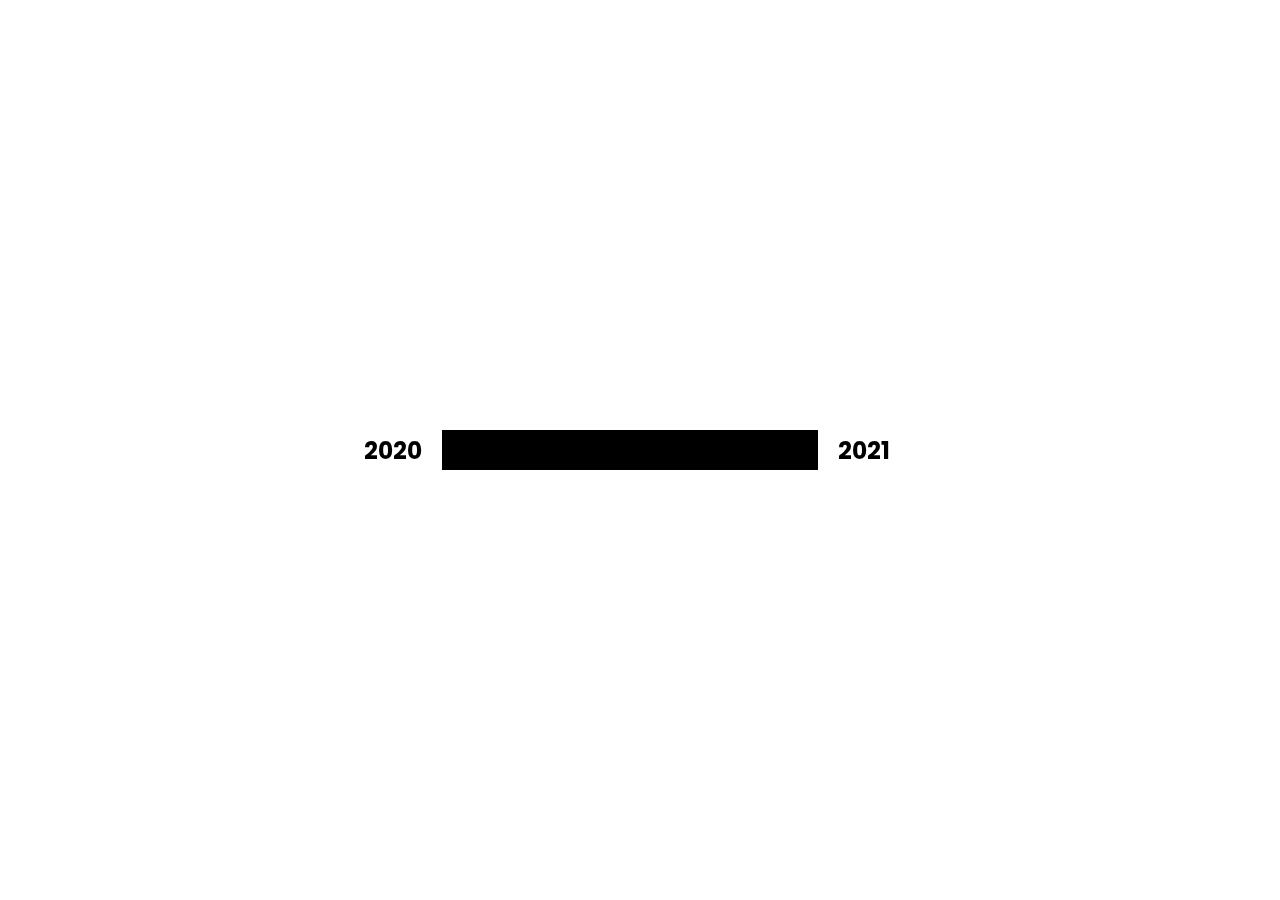
<file: index.html>
<!DOCTYPE html>
<html lang="en">
<head>
    <meta charset="UTF-8">
    <meta name="viewport" content="width=device-width, initial-scale=1.0">
    <title>Sabbir</title>
    <link rel="stylesheet" href="first.css">
</head>
<body>
   
    <div class="loading">
        <h2>2020</h2>
        <div class="bar"></div>
        <h2>2021</h2>
    </div>
    <div class="first">
        
    <div class="center">
        <div><h2>Hi, Mily ! <span class="wave">👋</span></h2></div>
        <div><h2>I want to</h2></div>
        <div><h2 style="text-align: center;"> say you </h2></div>
        <div><h2>something</h2></div>
    </div>
    <a href="click/index.html" class="btn">Click me</a>
    </div>

    
  
    

</body>
</html>
</file>
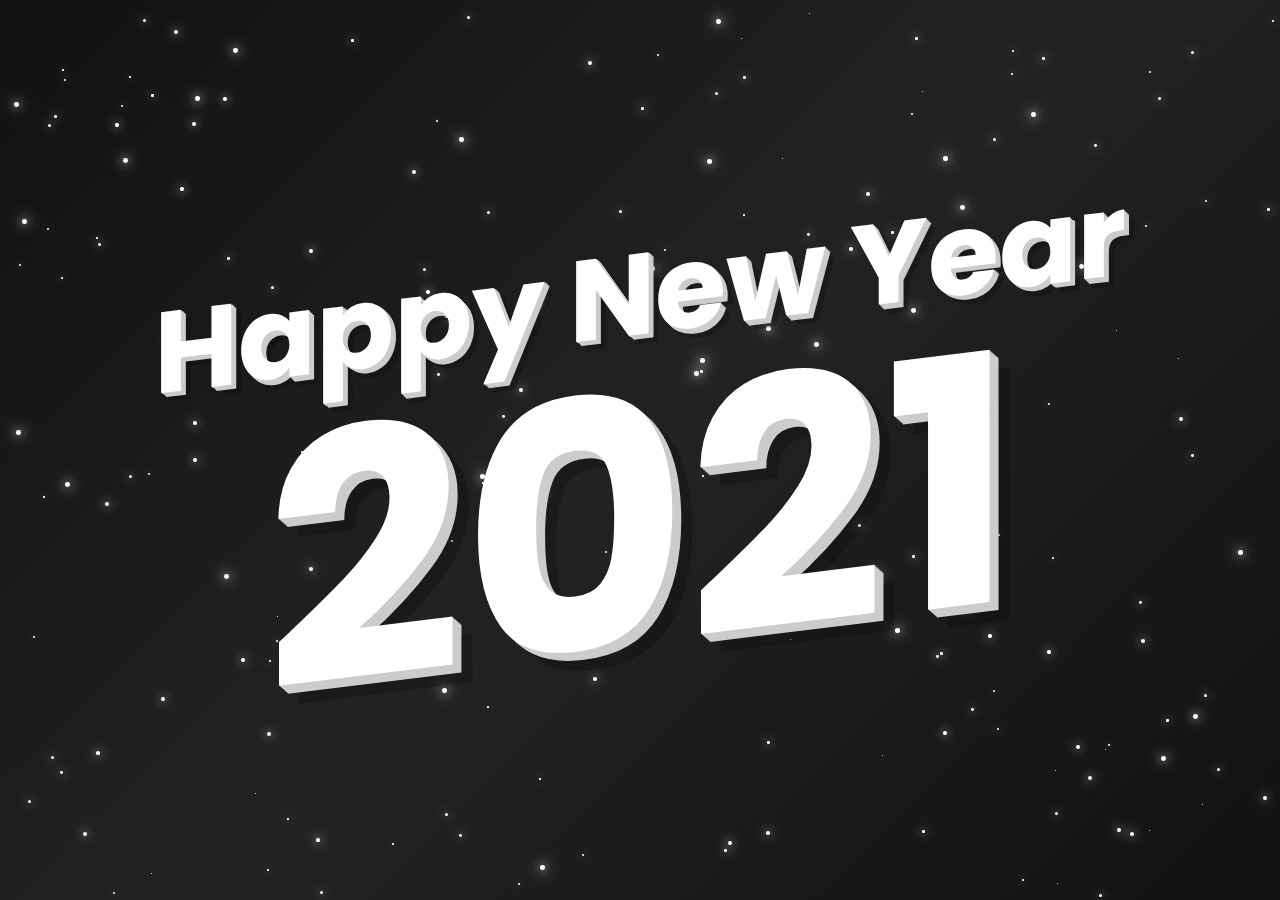
<file: click/index.html>
<!DOCTYPE html>
<html lang="en">
<head>
    <meta charset="UTF-8">
    <meta name="viewport" content="width=device-width, initial-scale=1.0">
    <title>H N Y</title>
    <link rel="stylesheet" href="../style.css">
 
   
</head>
<body>
    <section class="section-wrapper">
        <h1 class="heading-main">
            <span class="happy">happy</span> <span class="new">new</span><span class="years"> year </span> <span class="year">2021</span>
        </h1>
        <h1 class="name">Mily</h1>
    </section>
  
    <script src="../script.js"></script>
</body>
</html>
</file>
<file: first.css>
@import url('https://fonts.googleapis.com/css2?family=Poppins:wght@400;600;800;900&display=swap');

 *{
     margin:0;
     padding:0;
     box-sizing: border-box;
 }

 .first{
    position: absolute;
    top:50%;
    left:50%;
    transform: translate(-50%, -50%);
 }
 body{
      font-family: 'Poppins', sans-serif;
      overflow: hidden;
 }


/* new */
body{
    padding:0 5vw;
    display:flex;
    justify-content:center;
    align-items:center;
    overflow: hidden;
}
.center{

    position: relative;
    width:400px;  
    position: absolute;
    top:50%;
    left:50%;
    transform: translate(-50%, -50%);
   
}
.center div{
    position: relative;
    /* background:#000; */
    height: 100px;
    margin:-30px 0;
    z-index: 2;
    transform: skewY(-15deg);
    display: flex;
    justify-content: center;
    align-items: center;
    width:80%;
}
.center div:nth-child(1){
    top:-35px;
}
.center div:nth-child(2),
.center div:nth-child(4){
    transform: skewY(14.5deg);
    z-index: 1;
}

.center div:nth-child(4){
    transform: skewY(190deg);
    transform-origin: left;
    top:59px;
    width:550px;

}
.center div:nth-child(3){
  transform: skewY(160deg);
  top:55px;

}
.center div::before{
    content:'';
    position: absolute;
    width: 100%;
    height: 100%;
}
.center div:nth-child(1)::before,
.center div:nth-child(3)::before{
   
    background:linear-gradient(-160deg, #ff0058, #673ab7);
    transform: scaleX(0);
}
.center div:nth-child(2)::before,
.center div:nth-child(4)::before{
   
    background:linear-gradient(-20deg, #ff0058, #38009c);
    transform: scaleX(0);
   
}
.center div:nth-child(1)::before{
    animation:animate 1s linear forwards;
    transform-origin: right;
    animation-delay: 6s;
}
.center div:nth-child(2)::before{
    animation:animate 1s linear forwards;
    transform-origin:left;
    animation-delay: 7s;
}
.center div:nth-child(3)::before{
    animation:animate 1s linear forwards;
    transform-origin:right;
    animation-delay: 8s;
}
.center div:nth-child(4)::before{
    animation:animate 9s linear forwards;
    transform-origin:left;
    animation-delay: 3s;
    width: 60%;
    left:0;
}

@keyframes animate{
    0%{
        transform: scaleX(0);
    }
    100%{
        transform: scaleX(1);
    }
}
.center div:nth-child(1)::after,
.center div:nth-child(3)::after{
    content: '';
    position: absolute;
    bottom:0;
    left:0;
    width: 100%;
    height: 50%;
    background:rgba(255,255,255, .2)
}
.center div h2{
    position: relative;
    margin: 0;
    padding: 0;
    z-index: 10;
    opacity: 0;
    color:#fff;
}
.center div:nth-child(1) h2{
    animation:fadeText 0.5s linear forwards;
    animation-delay: 7s;
    font-size: 40px;

}
.center div:nth-child(2) h2{
    animation:fadeText 0.5s linear forwards;
    animation-delay: 8s;
    font-size: 32px;
    text-align: center;
    position: relative;
    left:1.2rem;

}
.center div:nth-child(4) h2{
    animation:fadeText 0.5s linear forwards;
    animation-delay: 11s;
    font-size: 35px;
     position: relative;
    right:3rem;


}
.center div:nth-child(3) h2{
    animation:fadeText 0.5s linear forwards;
    animation-delay: 9s;
    font-size: 35px;
    font-weight: 800;

}
@keyframes fadeText{
    0%{
        opacity: 0;
    }
    100%{
        opacity: 1;
    }
}


.loading{
    
    position: fixed;
    top:0;
    left:20%;
    width: 50vw;
    height: 100%;
    background:#fff;
    padding-left:8vw;
    display: flex;
    justify-content: center;
    align-items: center;
    z-index: 15;
    animation:fadeout 4s linear forwards;

}
@keyframes fadeout{
    0%{
        opacity: 1;
        visibility: visible;
    }
    100%{
        opacity: 0;
        visibility: hidden;
    }
}
.loading h2{
    color:#000;

}
.loading .bar{
    position: relative;
    width: 70%;
    height: 40px;
    background:transparent;
    margin:0 20px;
    border:2px solid #000;
    box-sizing: border-box;
}
.loading .bar::before{
    content:'';
    position: absolute;
    top:0;
    left:0;
    width: 100%;
    height: 100%;
    background:#000;
    transform-origin: left;
     animation:animate 10s linear forwards;
}
.loading .bar::after{
    content:"";
    position: absolute;
    top:0;
    left:0;
    width: 100%;
    height: 100%;
    font-weight: 800;
    text-transform: uppercase;
    letter-spacing: 6px;
    color:#fff;
    font-size: 20px;
    mix-blend-mode: difference;
}
.wave{
    display: inline-block;
    animation:wave 2s ease-in-out infinite;
    transition: all 1s ease-in-out;
}
@keyframes wave{
    0%{
        transform: translateX(10px);
    }
   
    100%{
        transform: translateX(-50px);
    }
  
}
  .btn{
     
        text-decoration: none;
        background:#ff1062;
        padding:.5rem 1rem;
        color:white;
     
        margin-right: 1rem;
        text-align: center;
        border-radius: 7px;
        display: inline-block;
        opacity: 0;
        transition: animation 3s ease-in-out;
        animation: bounce 3s ease-in-out infinite forwards 12s;
       margin-left:-12rem;
       margin-top:80vh;
        z-index: 100;
       
       
    }
     @keyframes bounce{
        0%{ 
            opacity: 1;
            transform: scale(1);     
        }
        50%{
           transform: scale(1.4);          
        }
        100%{        
           transform: scale(1);           
        }
    }
</file>
<file: style.css>
@import url('https://fonts.googleapis.com/css2?family=Poppins:wght@400;600;800;900&display=swap');

*{
    margin:0;
    padding:0;
    box-sizing: border-box;
}

body{
    font-family: 'Poppins', sans-serif;
    overflow: hidden;
  
}

.section-wrapper{
    min-height: 100vh;
    display: flex;
    justify-content: center;
    align-items:center;
    background:linear-gradient(135deg, #111, #222, #111);

}
/* .section-wrapper::before{
    content: 'MILY';
    font-size:11.5rem;
    color:white;
    font-weight: bold;
    color:#ff1062;
    letter-spacing: 2px;
    opacity: 0;
    text-shadow: 0 0 0 1vw #222, 
                0 0 0 1.3vw #fff; 
     animation: first 1.9s linear 4.9s infinite forwards;
     transition: all 3s ease-in-out;            
} */

.name{
    font-size:11.5rem;
    color:white;
    font-weight: bold;
    color:#ff1062;
    letter-spacing: 2px;
    opacity: 0;
    text-shadow: 0 0 0 1vw #222, 
                0 0 0 1.3vw #fff; 
     animation: first 1.9s linear 4.9s infinite forwards;
     transition: all 3s ease-in-out;  
}
.heading-main{
    text-transform: capitalize;
    position:absolute;
    font-size: 9vw;
    color:#fff;
    text-align: center;
    line-height: 2em;
    z-index: 10;
    transform: skewY(-7deg);
    text-shadow: 1px 1px 0 #ccc,
    2px 2px 0 #ccc,
    3px 3px 0 #ccc,
    4px 4px 0 #ccc,
    5px 5px 0 #ccc,
    10px 10px 0 rgba(0,0,0,0.2);
    animation:floating 5s ease-in-out infinite;
}
.heading-main .year{
    font-weight: 700;
    font-size: 3em;
    text-shadow: 1px 1px 0 #ccc,
    2px 2px 0 #ccc,
    3px 3px 0 #ccc,
    4px 4px 0 #ccc,
    5px 5px 0 #ccc,
    6px 6px 0 #ccc,
    7px 7px 0 #ccc,
    8px 8px 0 #ccc,
    9px 9px 0 #ccc,
    20px 20px 0 rgba(0,0,0,0.2);
}

.happy{
   
    animation: first 2s linear 1.4s infinite forwards;
    transition: all 3s ease-in-out;
}
.new{
  animation: first 2s linear 1.7s infinite forwards;
  transition: all 3s ease-in-out;
}
.years{
    animation: first 2s linear 2s infinite forwards;
    transition: all 3s ease-in-out;
}
.year{
    animation: first 2s linear 3s infinite forwards;
    transition: all 3s ease-in-out;
}
@keyframes first{
    0%{
        opacity: 0;
    }
    
    50%{
        opacity: 1;
    }
    100%{
        opacity: 0;
    }
}
@keyframes second{
    0%{
        opacity: 0;
    }
    
    50%{
        opacity: 1;
    }
    100%{
        opacity: 0;
    }
}
@keyframes third{
    0%{
        opacity: 0;
    }
    
    100%{
        opacity: 1;
    }
}
@keyframes four{
    0%{
        opacity: 0;
    }
    
    100%{
        opacity: 1;
    }
}
@keyframes five{
    0%{
        opacity: 0;
    }
    
    100%{
        opacity: 1;
    }
}
section i{
    position: absolute;
    background-color: #fff;
    border-radius: 50%;
    box-shadow: 0 0 10px #fff,
    0 0 20px #fff,
    0 0 40px #fff,
    0 0 80px #fff;
    animation: animate 2s linear infinite;
}
@keyframes animate{
    0%{
        opacity: 0;
    }
    10%{
        opacity: 1;
    }
    90%{
        opacity: 1;
    }
    100%{
        opacity: 0;
    }
}
@keyframes floating{
    0%,100%{
        transform: skewY(-7deg) translate(0, -150px);
    }
    50%{
        transform:  skewY(-7deg) translate(0, 130px);
    }
}
</file>
